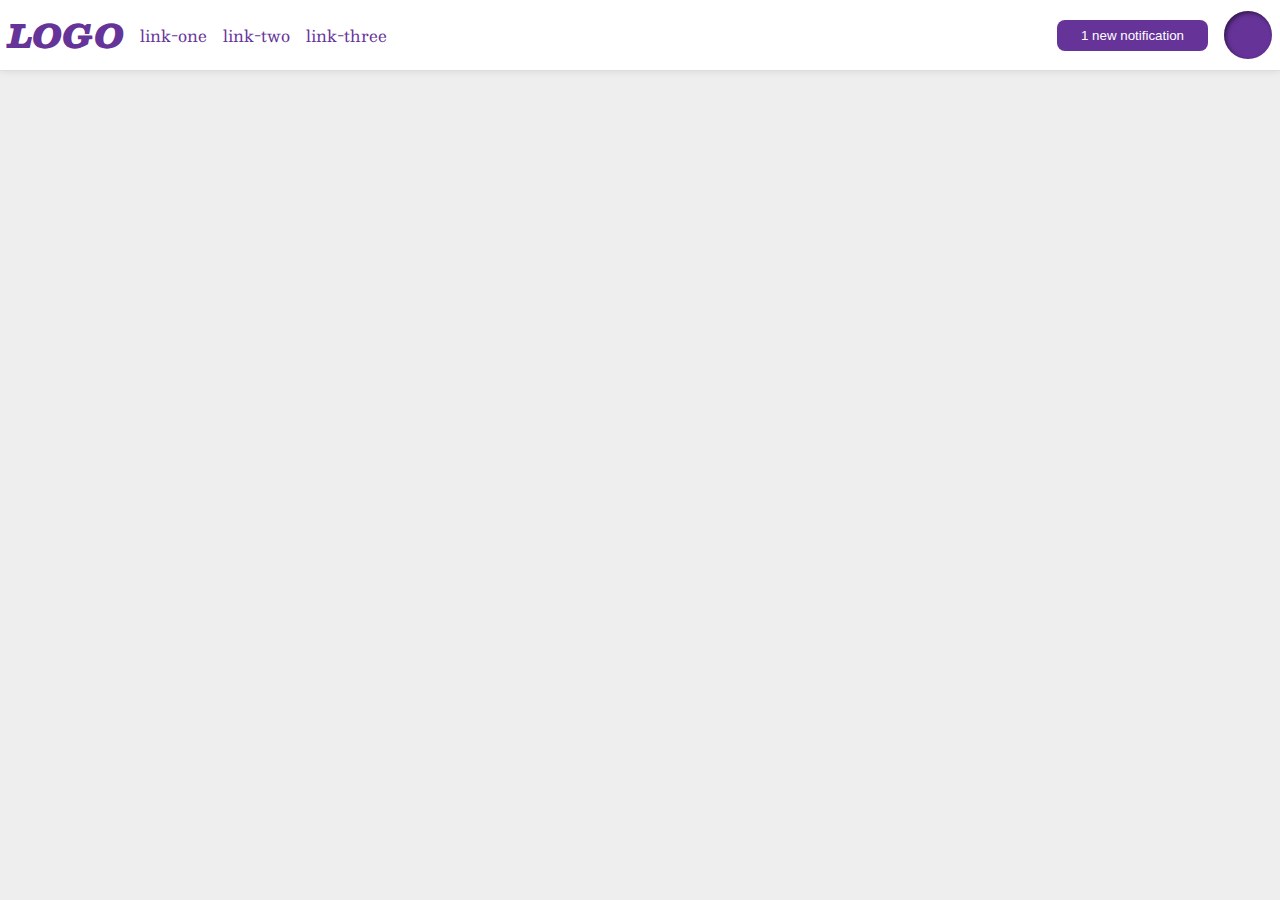
<file: flex/03-flex-header-2/index.html>
<!DOCTYPE html>
<html lang="en">
  <head>
    <meta charset="UTF-8">
    <meta http-equiv="X-UA-Compatible" content="IE=edge">
    <meta name="viewport" content="width=device-width, initial-scale=1.0">
    <title>Flex Header 2</title>
    <link rel="stylesheet" href="style.css">
  </head>
  <body>
    <div class="header">
      <div class="left">
      <div class="logo">
        LOGO
      </div>
      <ul class="links">
        <li><a href="google.com">link-one</a></li>
        <li><a href="google.com">link-two</a></li>
        <li><a href="google.com">link-three</a></li>
      </ul>
      </div>
      <div class="right">
      <button class="notifications">
        1 new notification
      </button>
      <div class="profile-image"></div>
    </div>
  </body>
</html>
</file>
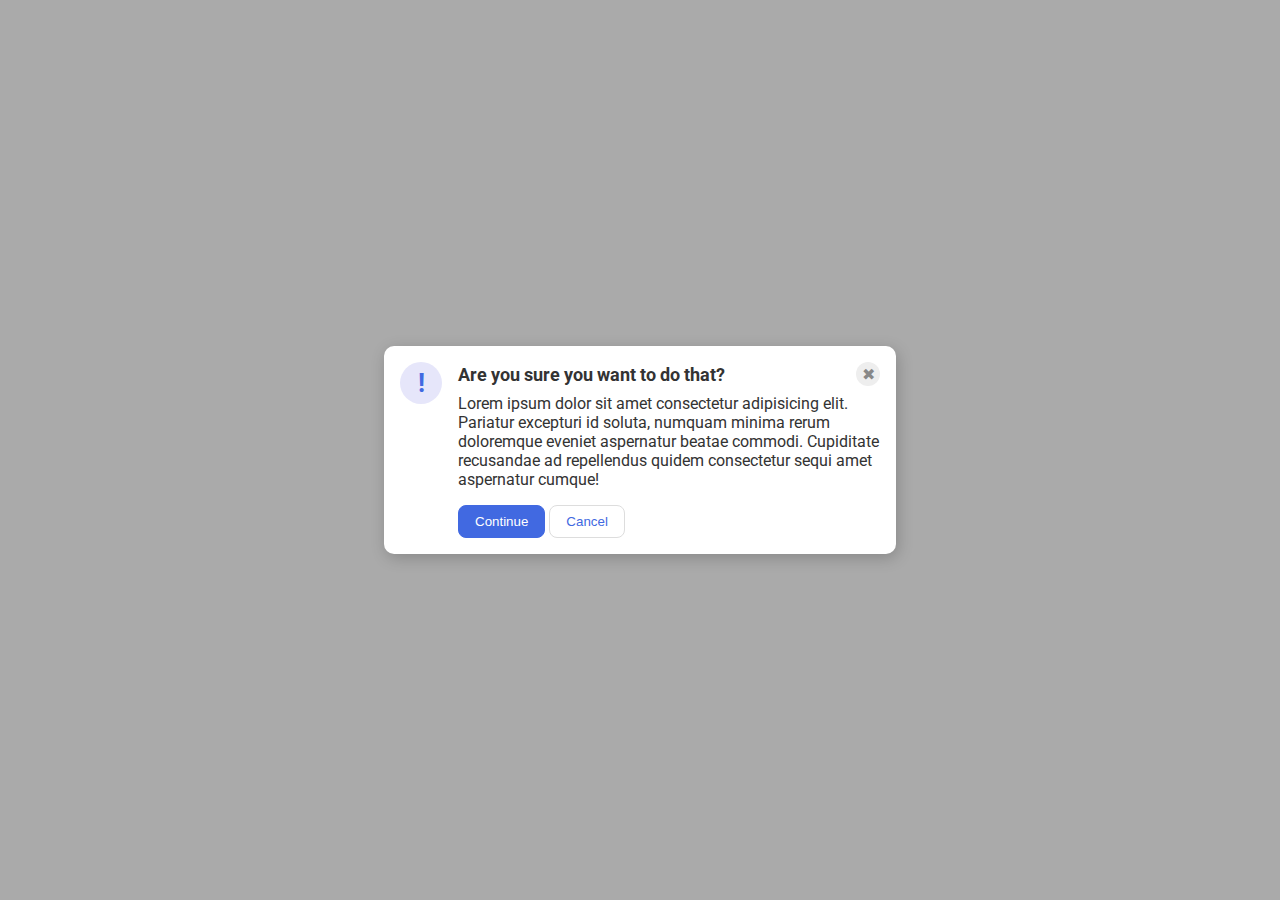
<file: flex/05-flex-modal/index.html>
<!DOCTYPE html>
<html lang="en">
  <head>
    <meta charset="UTF-8">
    <meta http-equiv="X-UA-Compatible" content="IE=edge">
    <meta name="viewport" content="width=device-width, initial-scale=1.0">
    <link rel="stylesheet" href="style.css">
    <title>Modal</title>
  </head>
  <body>
    <div class="modal">
      <div class="icon">!</div>
      <div class="container">
        <div class="header">Are you sure you want to do that?
          <div class="close-button">✖</div>
        </div>
        <div class="text">Lorem ipsum dolor sit amet consectetur adipisicing elit. Pariatur excepturi id soluta, numquam minima rerum doloremque eveniet aspernatur beatae commodi. Cupiditate recusandae ad repellendus quidem consectetur sequi amet aspernatur cumque!</div>
        <button class="continue">Continue</button>
        <button class="cancel">Cancel</button>
      </div>
    </div>
  </body>
</html>
</file>
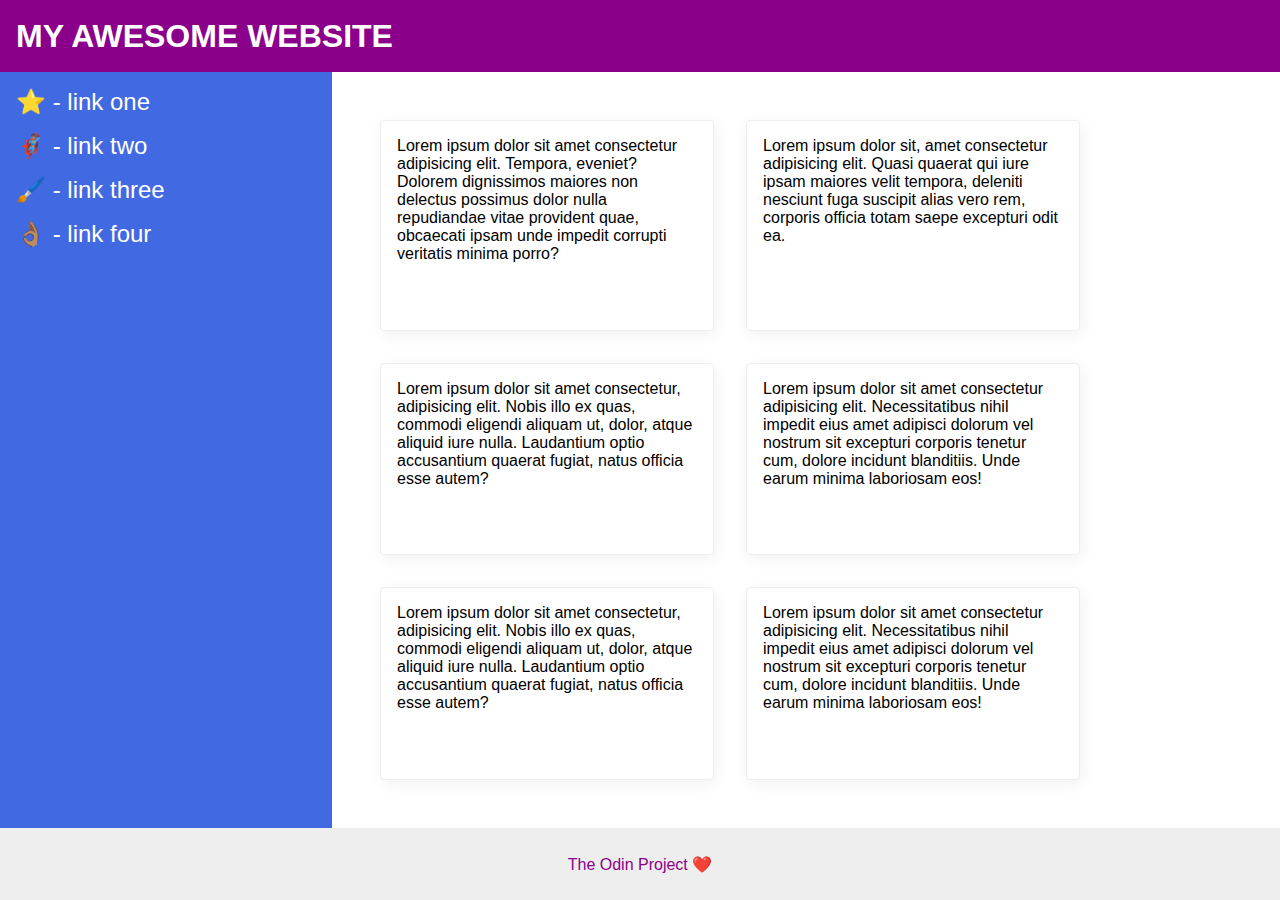
<file: flex/07-flex-layout-2/index.html>
<!DOCTYPE html>
<html lang="en">
  <head>
    <meta charset="UTF-8">
    <meta http-equiv="X-UA-Compatible" content="IE=edge">
    <meta name="viewport" content="width=device-width, initial-scale=1.0">
    <title>The Holy Grail</title>
    <link rel="stylesheet" href="style.css">
  </head>
  <body>
    <div class="header">
      MY AWESOME WEBSITE
    </div>
    <div class="body">
      <div class="sidebar">
        <ul>
          <li><a href="#">⭐ - link one</a></li>
          <li><a href="#">🦸🏽‍♂️ - link two</a></li>
          <li><a href="#">🖌️ - link three</a></li>
          <li><a href="#">👌🏽 - link four</a></li>
        </ul>
      </div>
      <div class="container">
        <div class="card">Lorem ipsum dolor sit amet consectetur adipisicing elit. Tempora, eveniet? Dolorem dignissimos maiores non delectus possimus dolor nulla repudiandae vitae provident quae, obcaecati ipsam unde impedit corrupti veritatis minima porro?</div>
        <div class="card">Lorem ipsum dolor sit, amet consectetur adipisicing elit. Quasi quaerat qui iure ipsam maiores velit tempora, deleniti nesciunt fuga suscipit alias vero rem, corporis officia totam saepe excepturi odit ea.</div>
        <div class="card">Lorem ipsum dolor sit amet consectetur, adipisicing elit. Nobis illo ex quas, commodi eligendi aliquam ut, dolor, atque aliquid iure nulla. Laudantium optio accusantium quaerat fugiat, natus officia esse autem?</div>
        <div class="card">Lorem ipsum dolor sit amet consectetur adipisicing elit. Necessitatibus nihil impedit eius amet adipisci dolorum vel nostrum sit excepturi corporis tenetur cum, dolore incidunt blanditiis. Unde earum minima laboriosam eos!</div>
        <div class="card">Lorem ipsum dolor sit amet consectetur, adipisicing elit. Nobis illo ex quas, commodi eligendi aliquam ut, dolor, atque aliquid iure nulla. Laudantium optio accusantium quaerat fugiat, natus officia esse autem?</div>
        <div class="card">Lorem ipsum dolor sit amet consectetur adipisicing elit. Necessitatibus nihil impedit eius amet adipisci dolorum vel nostrum sit excepturi corporis tenetur cum, dolore incidunt blanditiis. Unde earum minima laboriosam eos!</div>
        </div>
      </div>
      <div class="footer">
      The Odin Project ❤️
    </div>
  </body>
</html>
</file>
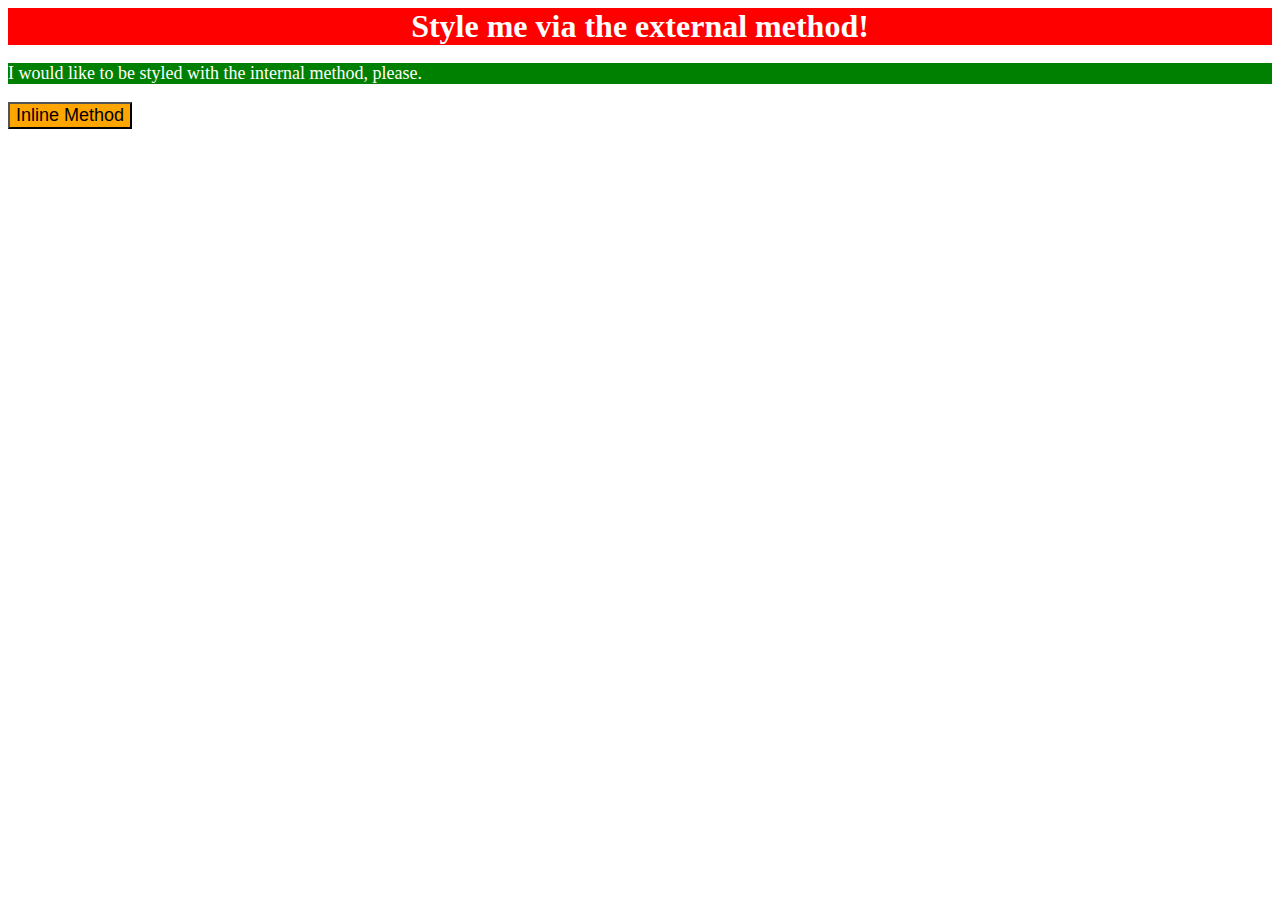
<file: foundations/01-css-methods/index.html>
<!DOCTYPE html>
<html lang="en">
  <head>
    <meta charset="UTF-8">
    <meta http-equiv="X-UA-Compatible" content="IE=edge">
    <meta name="viewport" content="width=device-width, initial-scale=1.0">
    <link rel="stylesheet" href="styles.css">
    <title>Methods for Adding CSS</title>
    <style>
        p  {
          background-color: green;
          color: white;
          font-size: 18px;
        }
    </style>
  </head>
  <body>
    <div>Style me via the external method!</div>
    <p>I would like to be styled with the internal method, please.</p>
    <button style="background-color: orange; font-size: 18px;">Inline Method</button>
  </body>
</html>
</file>
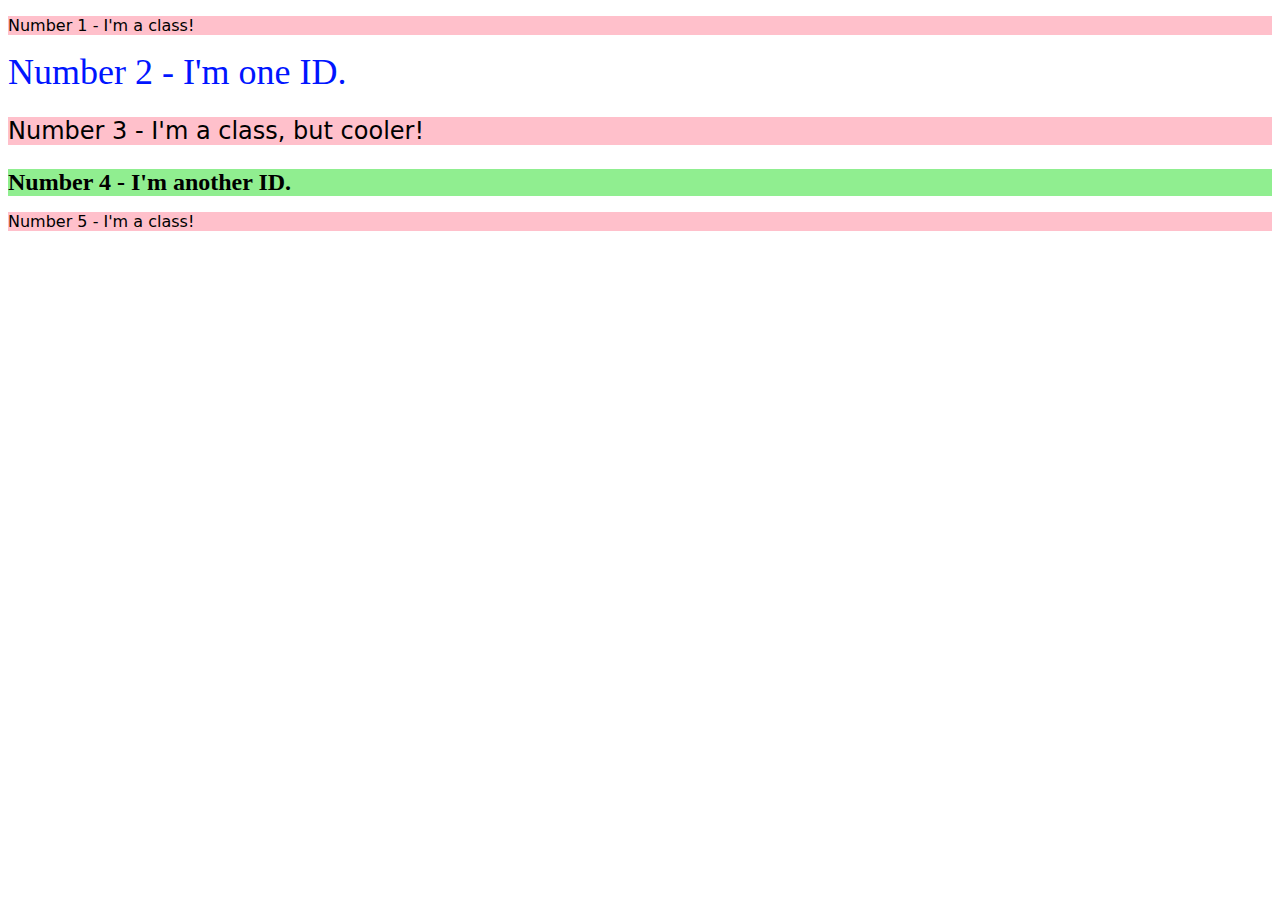
<file: foundations/02-class-id-selectors/index.html>
<!DOCTYPE html>
<html lang="en">
  <head>
    <meta charset="UTF-8">
    <meta http-equiv="X-UA-Compatible" content="IE=edge">
    <meta name="viewport" content="width=device-width, initial-scale=1.0">
    <title>Class and ID Selectors</title>
    <link rel="stylesheet" href="style.css">
  </head>
  <body>
    <p class="odd">Number 1 - I'm a class!</p>
    <div id="second">Number 2 - I'm one ID.</div>
    <p class="odd cool">Number 3 - I'm a class, but cooler!</p>
    <div id="fourth">Number 4 - I'm another ID.</div>
    <p class="odd">Number 5 - I'm a class!</p>
  </body>
</html>
</file>
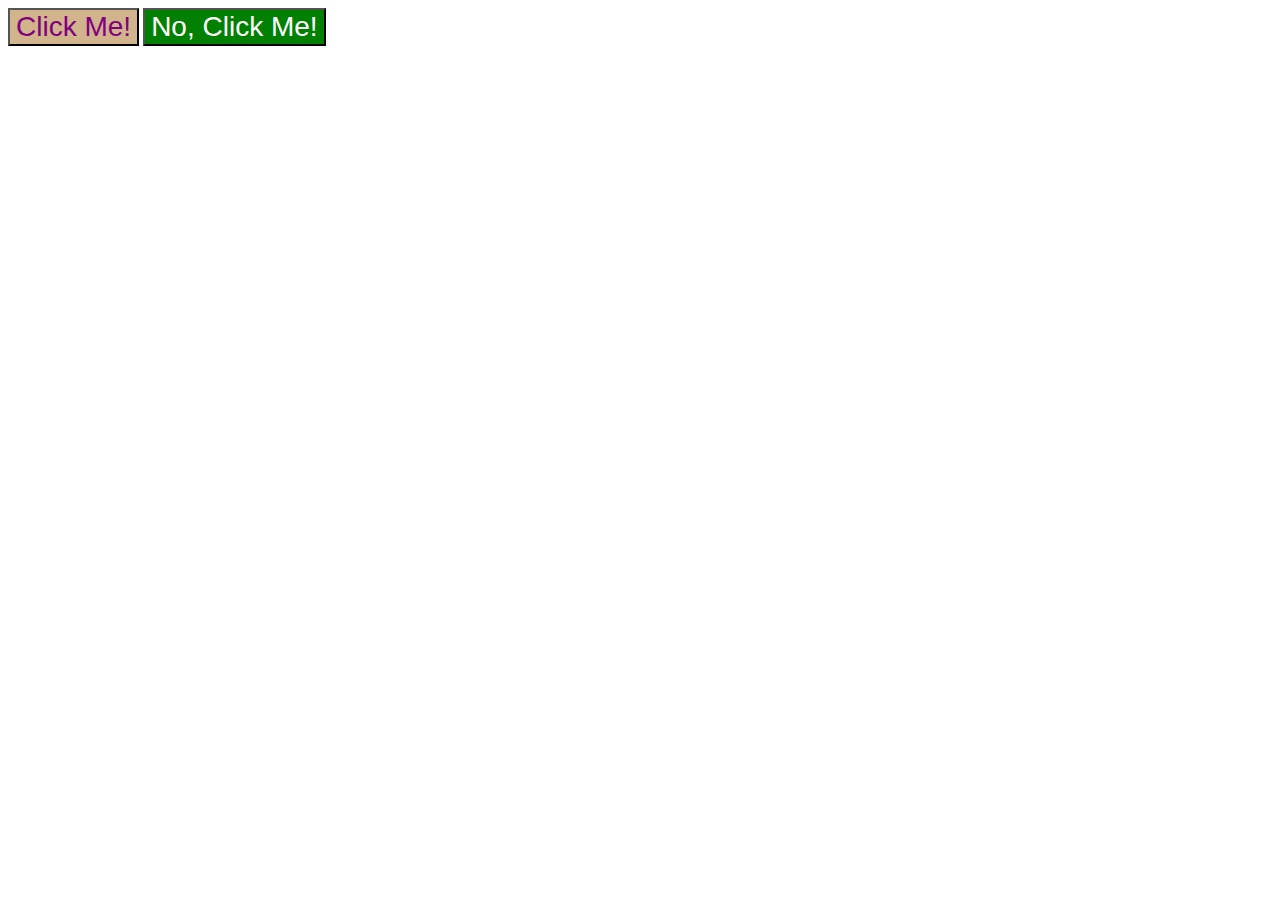
<file: foundations/03-grouping-selectors/index.html>
<!DOCTYPE html>
<html lang="en">
  <head>
    <meta charset="UTF-8">
    <meta http-equiv="X-UA-Compatible" content="IE=edge">
    <meta name="viewport" content="width=device-width, initial-scale=1.0">
    <title>Grouping Selectors</title>
    <link rel="stylesheet" href="style.css">
  </head>
  <body>
    <button class="style1">Click Me!</button>
    <button class="style2">No, Click Me!</button>
  </body>
</html>
</file>
<file: flex/03-flex-header-2/style.css>
/* this is some magical font-importing.  
you'll learn about it later. */
@import url('https://fonts.googleapis.com/css2?family=Besley:ital,wght@0,400;1,900&display=swap');

body {
  margin: 0;
  background: #eee;
  font-family: Besley, serif;
}

.header {
  background: white;
  border-bottom: 1px solid #ddd;
  box-shadow: 0 0 8px rgba(0,0,0,.1);
  display: flex;
  padding: 8px;
  justify-content: space-between;
}

.profile-image {
  background: rebeccapurple;
  box-shadow: inset 2px 2px 4px rgba(0,0,0,.5);
  border-radius: 50%;
  width: 48px;
  height: 48px;
}

.logo {
  color: rebeccapurple;
  font-size: 32px;
  font-weight: 900;
  font-style: italic;
}

button {
  border: none;
  border-radius: 8px;
  background: rebeccapurple;
  color: white;
  padding: 8px 24px;
}

a {
  /* this removes the line under our links */
  text-decoration: none;
  color: rebeccapurple;
}

ul {
  list-style-type: none;
  display: flex;
  margin: 0;
  padding: 0;
  gap: 16px;
}

.left, .right {
  display: flex;
  align-items: center;
  gap: 16px;
}
</file>
<file: flex/05-flex-modal/style.css>
@import url('https://fonts.googleapis.com/css2?family=Roboto:wght@400;700&display=swap');

html, body {
  height: 100%;
}

body {
  font-family: Roboto, sans-serif;
  margin: 0;
  background: #aaa;
  color: #333;
  /* I'll give you this one for free lol */
  display: flex;
  align-items: center;
  justify-content: center;
}

.modal {
  background: white;
  width: 480px;
  border-radius: 10px;
  box-shadow: 2px 4px 16px rgba(0,0,0,.2);
  display: flex;
  gap: 16px;
  padding: 16px;
}

.icon {
  color: royalblue;
  font-size: 26px;
  font-weight: 700;
  background: lavender;
  width: 42px;
  height: 42px;
  border-radius: 50%;
  display: flex;
  align-items: center;
  justify-content: center;
  flex-shrink: 0;
}

.close-button {
  background: #eee;
  border-radius: 50%;
  color: #888;
  font-weight: 400;
  font-size: 16px;
  height: 24px;
  width: 24px;
  display: flex;
  align-items: center;
  justify-content: center;
}

.header {
  display: flex;
  align-items: center;
  justify-content: space-between;
  font-size: 18px;
  font-weight: 700;
  margin-bottom: 8px;
}

.text {
  margin-bottom: 16px;
}

button {
  padding: 8px 16px;
  border-radius: 8px;
}

button.continue {
  background: royalblue;
  border: 1px solid royalblue;
  color: white;
}

button.cancel {
  background: white;
  border: 1px solid #ddd;
  color: royalblue;
}
</file>
<file: flex/07-flex-layout-2/style.css>
body {
  font-family: -apple-system, BlinkMacSystemFont, 'Segoe UI', Roboto, Oxygen, Ubuntu, Cantarell, 'Open Sans', 'Helvetica Neue', sans-serif;
  margin: 0;
  min-height: 100vh;
  display: flex;
  flex-direction: column;
}

.body {
  flex: 1;
  display: flex;
}

.header {
  height: 72px;
  background: darkmagenta;
  color: white;
  display: flex;
  align-items: center;
  padding: 0 16px;
  font-size: 32px;
  font-weight: 900;
}

.footer {
  height: 72px;
  background: #eee;
  color: darkmagenta;
}

.sidebar {
  width: 300px;
  background: royalblue;
  flex-shrink: 0;
  padding: 16px;
}

.card {
  border: 1px solid #eee;
  box-shadow: 2px 4px 16px rgba(0,0,0,.06);
  border-radius: 4px;
}

ul {
  list-style-type: none;
  margin: 0;
  padding: 0;
}

li {
  margin-bottom: 16px;
}

a {
  color: white;
  text-decoration: none;
  font-size: 24px;
}

.container {
  padding: 32px;
  display: flex;
  flex-wrap: wrap;
}

.card {
  padding: 16px;
  margin: 16px;
  width: 300px;
}

.footer {
  display: flex;
  align-items: center;
  justify-content: center;
}
</file>
<file: foundations/01-css-methods/styles.css>
div {
    background-color: red;
    color: white;
    font-size: 32px;
    text-align: center;
    font-weight: 700;
}
</file>
<file: foundations/02-class-id-selectors/style.css>
.odd {
    background-color: #ffc0cb;
    font-family: Verdana, "DejaVu Sans", sans-serif;
}

#second {
    color: hsl(235,100%, 50%);
    font-size: 36px;
}

.cool {
    font-size:24px;
}

#fourth {
    background-color: rgb(144,238,144);
    font-size: 24px;
    font-weight: bold;
}
</file>
<file: foundations/03-grouping-selectors/style.css>
.style1 {
    background-color:tan;
    color: purple;
}

.style2 {
    background-color: green;
    color: white;
}

.style1, .style2 {
    font-size: 28px;
    font-family: Helvetica, "Times New Roman", sans-serif;
}
</file>
